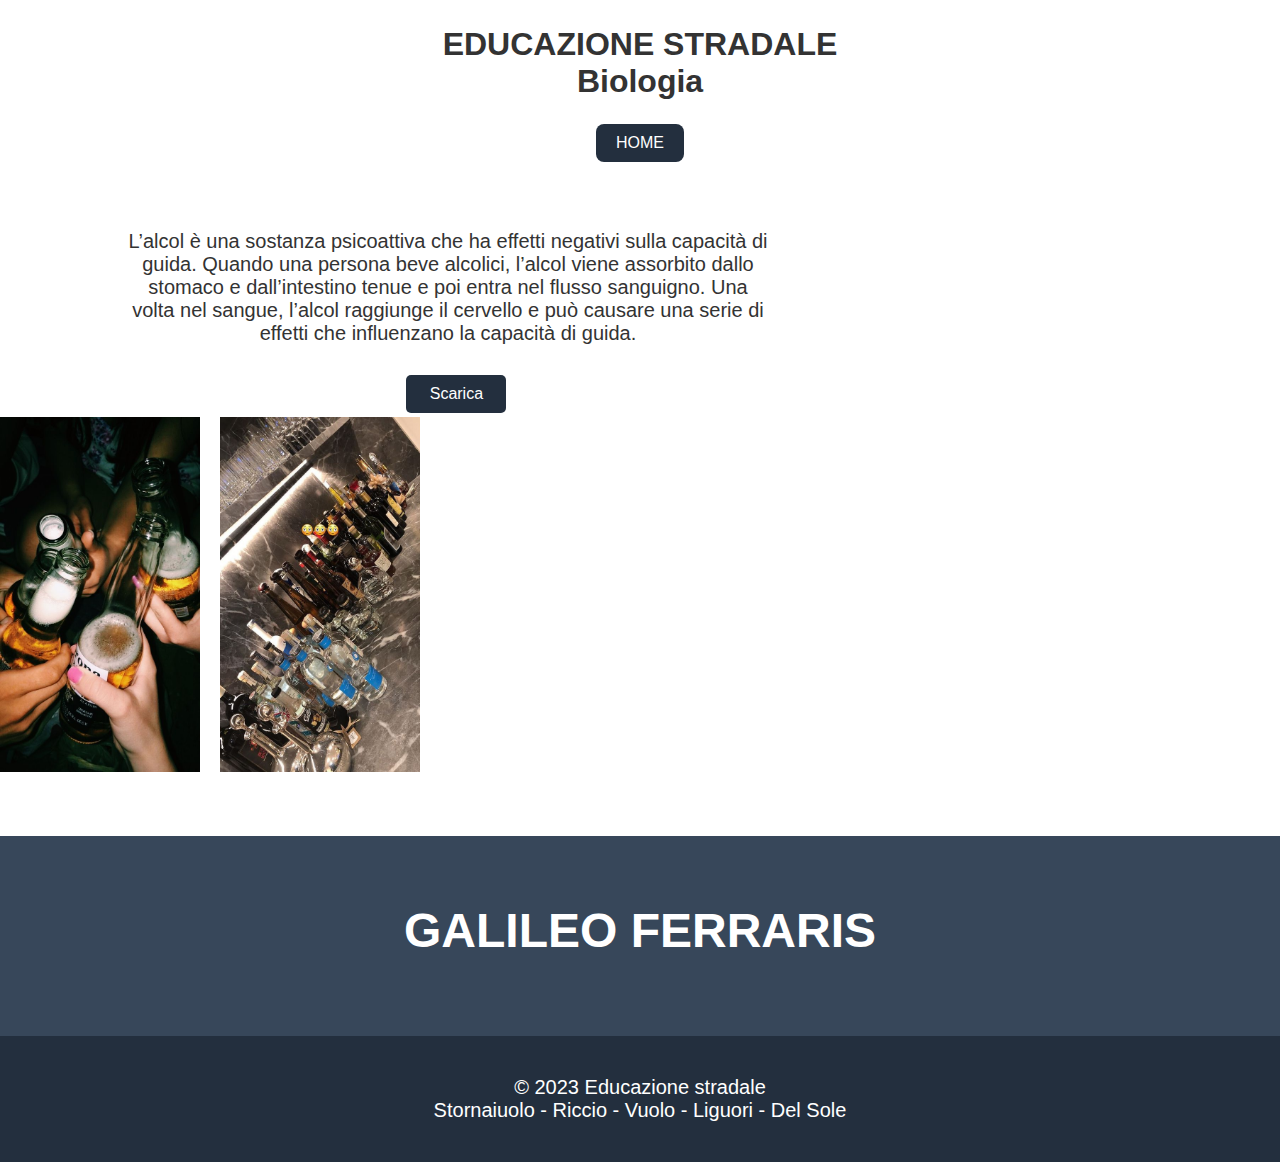
<file: pagine/biologia/biologia.html>
<html lang="en">
<head>

    <!-- :Meta del Sito: -->
    <meta charset="UTF-8">
    <meta http-equiv="X-UA-Compatible" content="IE=edge">
    <meta name="viewport" content="width=device-width, initial-scale=1.0">

    <!-- :Link del Sito: -->
    <link rel="stylesheet" href="biologia.css">
    <link rel="shortcut icon" href="../../img/logo.jpg">

    <!-- :Titolo del Sito: -->
    <title>Educazione Stradale</title>
</head>
<body>

    <!-- Titolo + Button + Materia -->
    <h1 id="title">EDUCAZIONE STRADALE</h1>
    <h1 id="title2">Biologia</h1>
    <a href="../../index.html">
        <button>HOME</button>
    </a>

    <!-- Descrizione + Immagine -->
	<div class="context">
		<div class="text-image">
			<p>L’alcol è una sostanza psicoattiva che ha effetti negativi sulla capacità di guida. Quando una persona beve alcolici, l’alcol viene assorbito dallo stomaco e dall’intestino tenue e poi entra nel flusso sanguigno. Una volta nel sangue, l’alcol raggiunge il cervello e può causare una serie di effetti che influenzano la capacità di guida.</p>
      <a href="../../successo/successo.html">
        <button class="button">Scarica</button>
      </a>
		</div>
    <div id="image-container">
      <img src="../../img/alcol.jpg" draggable="false" id="image1">
      <img src="../../img/alcol2.jpg" draggable="false" id="image2">
    </div>

	</div>


    <!-- Footer + Copyright -->
        <section class="footer-p">
            <div class="container">
              <h2>GALILEO FERRARIS</h2>
            </div>
          </section>
          <footer>
            <div class="container">
              <p>&copy; 2023 Educazione stradale <br> Stornaiuolo - Riccio - Vuolo - Liguori - Del Sole</p>
            </div>
          </footer>
    
</body>
</html>
</file>
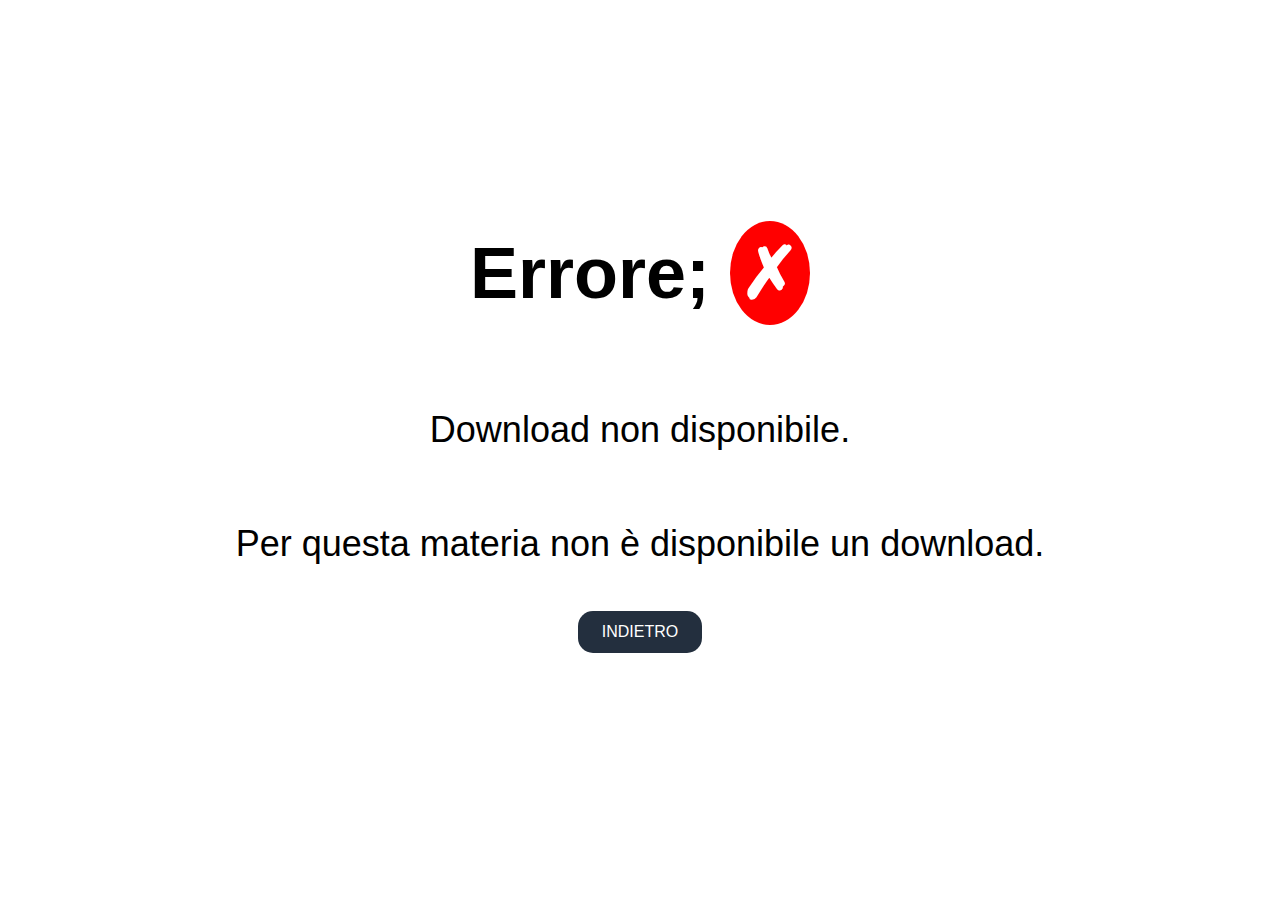
<file: pagine/errore/errore.html>
<!DOCTYPE html>
<html>
<head>
	<title>Messaggio di errore</title>
	<link rel="stylesheet" href="errore.css">
</head>
<body>
	<div class="container">
		<h1>Errore; <div id="verify">&#10007</div></h1>
		<p>Download non disponibile.</p>
		<p>Per questa materia non è disponibile un download.</p>
        <a href="../../index.html">
            <button class="back-btn">INDIETRO</button>
        </a>
	</div>

</body>
</html>
</file>
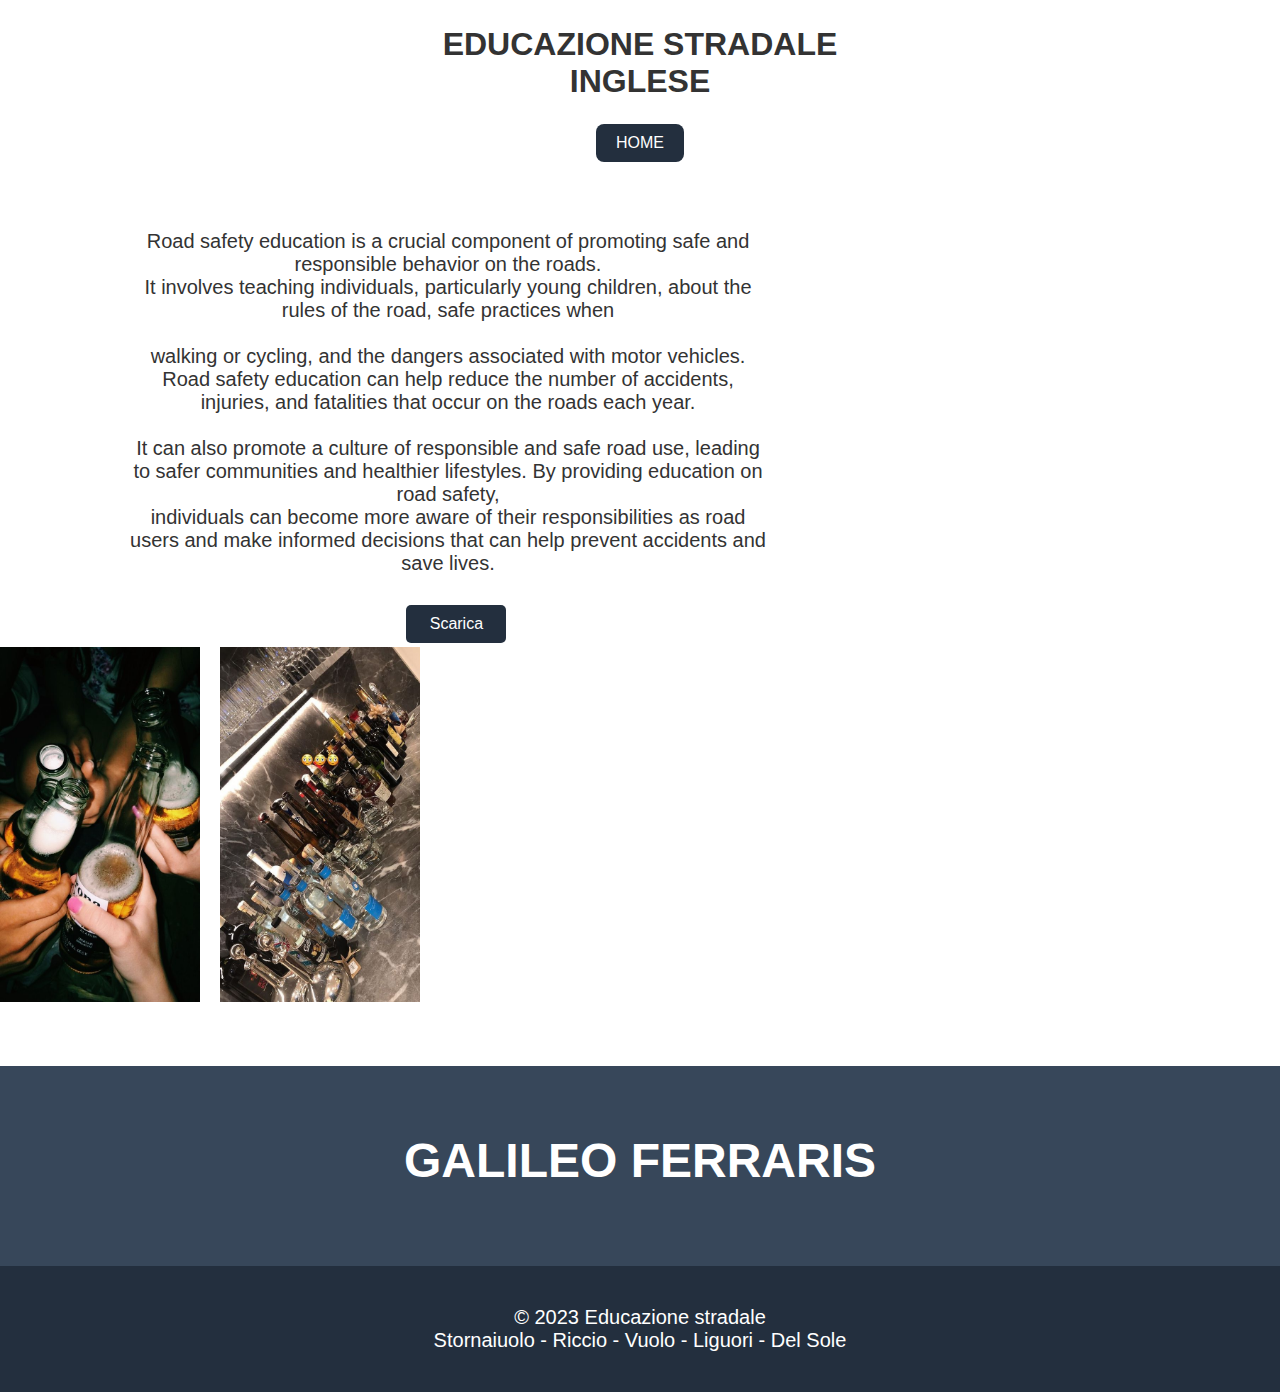
<file: pagine/inglese/inglese.html>
<html lang="en">
<head>

    <!-- :Meta del Sito: -->
    <meta charset="UTF-8">
    <meta http-equiv="X-UA-Compatible" content="IE=edge">
    <meta name="viewport" content="width=device-width, initial-scale=1.0">

    <!-- :Link del Sito: -->
    <link rel="stylesheet" href="inglese.css">
    <link rel="shortcut icon" href="../../img/logo.jpg">

    <!-- :Titolo del Sito: -->
    <title>Educazione Stradale</title>
</head>
<body>

    <!-- Titolo + Button + Materia -->
    <h1 id="title">EDUCAZIONE STRADALE</h1>
    <h1 id="title2">INGLESE</h1>
    <a href="../../index.html">
        <button>HOME</button>
    </a>

    <!-- Descrizione + Immagine -->
	<div class="context">
		<div class="text-image">
			<p>Road safety education is a crucial component of promoting safe and responsible behavior on the roads. <br> It involves teaching individuals, particularly young children, about the rules of the road, safe practices when <br> <br> walking or cycling,  and the dangers associated with motor vehicles. Road safety education can help reduce the number of accidents, injuries, and fatalities that occur on the roads each year. <br> <br> It can also promote a culture of responsible and safe road use, leading to safer communities and healthier lifestyles. By providing education on road safety, <br> individuals can become more aware of their responsibilities as road users and make informed decisions that can help prevent accidents and save lives.</p>
      <a href="../errore/errore.html">
        <button class="button">Scarica</button>
      </a>
		</div>
    <div id="image-container">
      <img src="../../img/alcol.jpg" draggable="false" id="image1">
      <img src="../../img/alcol2.jpg" draggable="false" id="image2">
    </div>

	</div>


    <!-- Footer + Copyright -->
        <section class="footer-p">
            <div class="container">
              <h2>GALILEO FERRARIS</h2>
            </div>
          </section>
          <footer>
            <div class="container">
              <p>&copy; 2023 Educazione stradale <br> Stornaiuolo - Riccio - Vuolo - Liguori - Del Sole</p>
            </div>
          </footer>
    
</body>
</html>
</file>
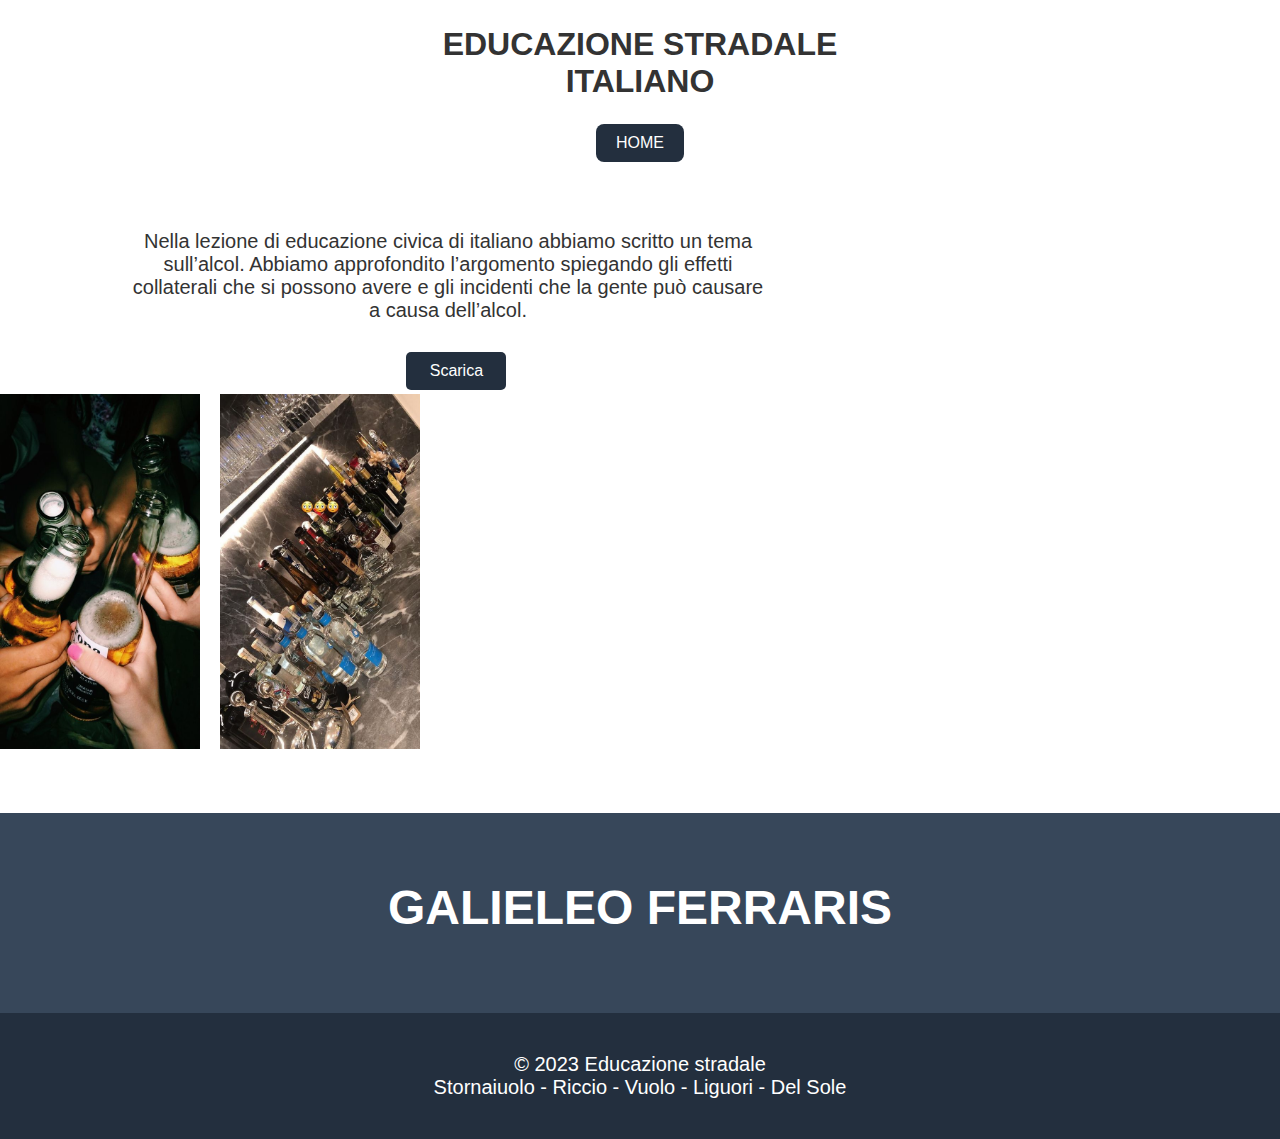
<file: pagine/italiano/italiano.html>
<html lang="en">
<head>

    <!-- :Meta del Sito: -->
    <meta charset="UTF-8">
    <meta http-equiv="X-UA-Compatible" content="IE=edge">
    <meta name="viewport" content="width=device-width, initial-scale=1.0">

    <!-- :Link del Sito: -->
    <link rel="stylesheet" href="italiano.css">
    <link rel="shortcut icon" href="../../img/logo.jpg">

    <!-- :Titolo del Sito: -->
    <title>Educazione Stradale</title>
</head>
<body>

    <!-- Titolo + Button + Materia -->
    <h1 id="title">EDUCAZIONE STRADALE</h1>
    <h1 id="title2">ITALIANO</h1>
    <a href="../../index.html">
        <button>HOME</button>
    </a>

    <!-- Descrizione + Immagine -->
	<div class="context">
		<div class="text-image">
			<p>Nella lezione di educazione civica di italiano abbiamo scritto un tema sull’alcol. Abbiamo approfondito l’argomento spiegando gli effetti collaterali che si possono avere e gli incidenti che la gente può causare a causa dell’alcol.</p>
      <a href="../errore/errore.html">
        <button class="button">Scarica</button>
      </a>
		</div>
    <div id="image-container">
      <img src="../../img/alcol.jpg" draggable="false" id="image1">
      <img src="../../img/alcol2.jpg" draggable="false" id="image2">
    </div>

	</div>


    <!-- Footer + Copyright -->
        <section class="footer-p">
            <div class="container">
              <h2>GALIELEO FERRARIS</h2>
            </div>
          </section>
          <footer>
            <div class="container">
              <p>&copy; 2023 Educazione stradale <br> Stornaiuolo - Riccio - Vuolo - Liguori - Del Sole</p>
            </div>
          </footer>
    
</body>
</html>
</file>
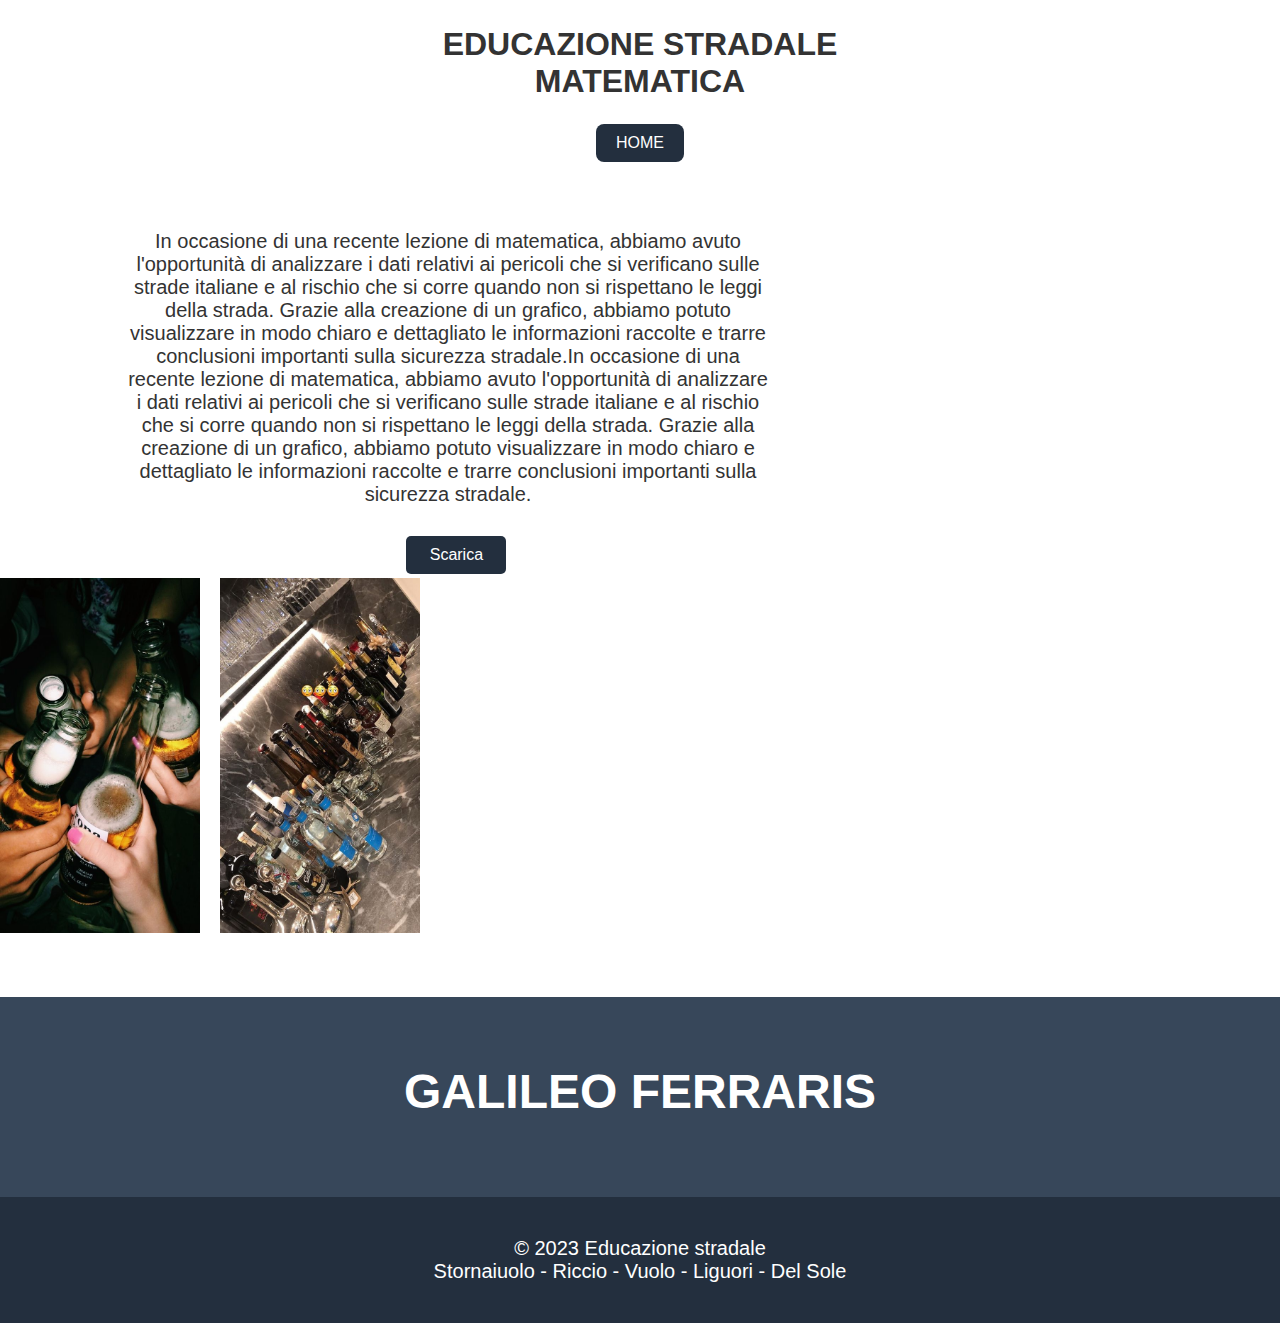
<file: pagine/matematica/matematica.html>
<html lang="en">
<head>

    <!-- :Meta del Sito: -->
    <meta charset="UTF-8">
    <meta http-equiv="X-UA-Compatible" content="IE=edge">
    <meta name="viewport" content="width=device-width, initial-scale=1.0">

    <!-- :Link del Sito: -->
    <link rel="stylesheet" href="matematica.css">
    <link rel="shortcut icon" href="../../img/logo.jpg">

    <!-- :Titolo del Sito: -->
    <title>Educazione Stradale</title>
</head>
<body>

    <!-- Titolo + Button + Materia -->
    <h1 id="title">EDUCAZIONE STRADALE</h1>
    <h1 id="title2">MATEMATICA</h1>
    <a href="../../index.html">
        <button>HOME</button>
    </a>

    <!-- Descrizione + Immagine -->
	<div class="context">
		<div class="text-image">
			<p>In occasione di una recente lezione di matematica, abbiamo avuto l'opportunità di analizzare i dati relativi ai pericoli che si verificano sulle strade italiane e al rischio che si corre quando non si rispettano le leggi della strada. Grazie alla creazione di un grafico, abbiamo potuto visualizzare in modo chiaro e dettagliato le informazioni raccolte e trarre conclusioni importanti sulla sicurezza stradale.In occasione di una recente lezione di matematica, abbiamo avuto l'opportunità di analizzare i dati relativi ai pericoli che si verificano sulle strade italiane e al rischio che si corre quando non si rispettano le leggi della strada. Grazie alla creazione di un grafico, abbiamo potuto visualizzare in modo chiaro e dettagliato le informazioni raccolte e trarre conclusioni importanti sulla sicurezza stradale.</p>
      <a href="../successo/successo.html">
        <button class="button">Scarica</button>
      </a>
		</div>
    <div id="image-container">
      <img src="../../img/alcol.jpg" draggable="false" id="image1">
      <img src="../../img/alcol2.jpg" draggable="false" id="image2">
    </div>

	</div>


    <!-- Footer + Copyright -->
        <section class="footer-p">
            <div class="container">
              <h2>GALILEO FERRARIS</h2>
            </div>
          </section>
          <footer>
            <div class="container">
              <p>&copy; 2023 Educazione stradale <br> Stornaiuolo - Riccio - Vuolo - Liguori - Del Sole</p>
            </div>
          </footer>
    
</body>
</html>
</file>
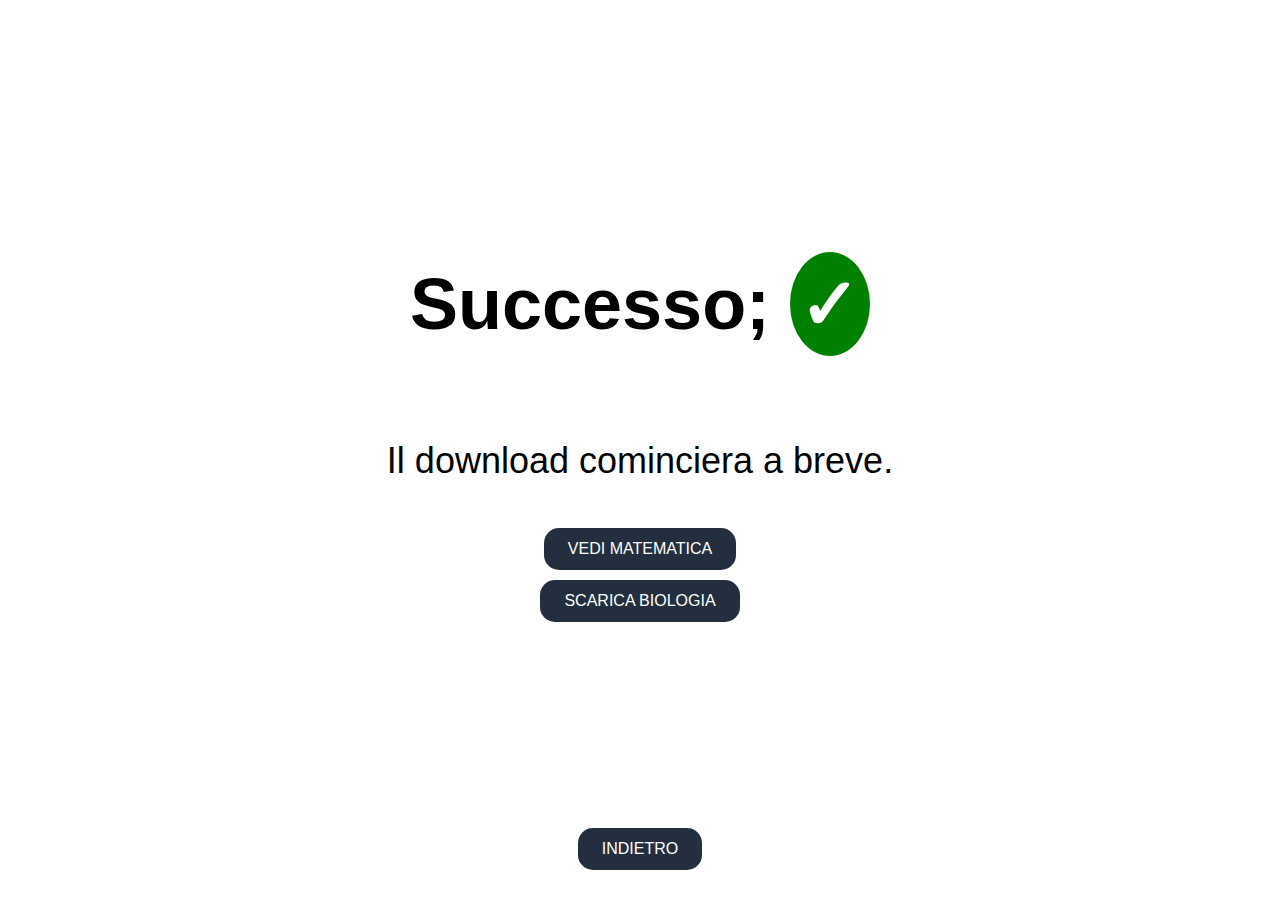
<file: pagine/successo/successo.html>
<!DOCTYPE html>
<html>
<head>
	<title>Messaggio di successo</title>
	<link rel="stylesheet" href="successo.css">
</head>
<body>
	<div class="container">
		<h1>Successo; <div id="verify">&#10003</div></h1>
		<p>Il download cominciera a breve.</p>
		<a target="_blank" href="../../file/matematica.pdf" download>
            <button class="back-btn">VEDI MATEMATICA</button>
        </a>
		<a target="_blank" href="../../file/biologia.pptx" download>
            <button class="back-btn">SCARICA BIOLOGIA</button>
        </a>
	</div>

	<div class="container2">
        <a href="../../index.html">
            <button class="back-btn2">INDIETRO</button>
        </a>
	</div>

</body>
</html>
</file>
<file: pagine/biologia/biologia.css>
/* General */
* {
    margin: 0;
    padding: 0;
    box-sizing: border-box;
}
  
body {
    font-family: 'Roboto', sans-serif;
    font-size: 16px;
    color: #333;
}




/* Titolo + Button + Materia */
#title {
    padding-top: 2%;
    text-align: center;
}
#title2 {
    text-align: center;
}
a {
    padding-top: 20px;
    text-decoration: none;
    display: flex;
    justify-content: center;
    align-items: center;
}
button {
    background-color: #232f3e;
    border: none;
    color: white;
    padding: 10px 20px;
    text-align: center;
    text-decoration: none;
    display: inline-block;
    font-size: 16px;
    margin: 4px 2px;
    cursor: pointer;
    border-radius: 8px;
    transition: transform 0.2s ease-in-out;
}
button:hover {
  background-color: #37475a;
  transform: scale(1.05);
}




/* Descrizione + Immagine */
.context {
    margin-top: 5%;
    margin-bottom: 5%;
    display: flex;
    flex-wrap: wrap;
    justify-content: space-between;
    align-items: center;
    text-align: left;
  }
  
  p {
    font-size: 20px;
    text-align: center;
  }

  .text-image {
    width: 50%;
    margin-left: 10%;
  }
  
  #image-container {
    margin-right: 10%;
    display: flex;
    flex-direction: row;
  }
  
  #image1, #image2 {
    margin-right: 5%;
    width: 200px;
    flex-shrink: 0;
  }
  
  .button {
    padding: 10px 20px;
    background-color: #232f3e;
    color: #fff;
    border: none;
    border-radius: 5px;
    font-size: 16px;
    cursor: pointer;
    display: block;
    width: 100px;
    margin-top: 10px;
    margin-left: 43.5%;
    margin-right: auto;
  }



  /* Footer */
  footer {
    background-color: #232f3e;
    color: #fff;
    padding: 40px 0;
    text-align: center;
  }
  .footer-p {
    padding-top: 30px;
    height: 200px;
    background-color: #37475a;
    display: flex;
    justify-content: center;
    align-items: center;
  }
  
  .footer-p h2 {
    font-size: 48px;
    font-weight: bold;
    color: #fff;
    margin-bottom: 40px;
    text-align: center;
  }
  .footer-logo {
    font-size: 36px;
    font-weight: bold;
  }
</file>
<file: pagine/errore/errore.css>
.container {
    font-family: 'Roboto', sans-serif;
	display: flex;
	flex-direction: column;
	align-items: center;
	justify-content: center;
	height: 90vh;
	font-size: 36px;
	text-align: center;
}

.back-btn {
    border-radius: 15px;
    background-color: #232f3e;
    border: none;
    color: white;
    padding: 12px 24px;
    text-align: center;
    text-decoration: none;
    display: inline-block;
    font-size: 16px;
    margin-top: 10px;
    cursor: pointer;
    transition: transform 0.2s ease-in-out;
}
.back-btn:hover {
	background-color: #37475a;
}
#verify {
	display: inline-block;
	background-color: red;
	color: white;
	padding: 10px;
	border-radius: 50%;
}
</file>
<file: pagine/inglese/inglese.css>
/* General */
* {
    margin: 0;
    padding: 0;
    box-sizing: border-box;
}
  
body {
    font-family: 'Roboto', sans-serif;
    font-size: 16px;
    color: #333;
}




/* Titolo + Button + Materia */
#title {
    padding-top: 2%;
    text-align: center;
}
#title2 {
    text-align: center;
}
a {
    padding-top: 20px;
    text-decoration: none;
    display: flex;
    justify-content: center;
    align-items: center;
}
button {
    background-color: #232f3e;
    border: none;
    color: white;
    padding: 10px 20px;
    text-align: center;
    text-decoration: none;
    display: inline-block;
    font-size: 16px;
    margin: 4px 2px;
    cursor: pointer;
    border-radius: 8px;
    transition: transform 0.2s ease-in-out;
}
button:hover {
  background-color: #37475a;
  transform: scale(1.05);
}




/* Descrizione + Immagine */
.context {
    margin-top: 5%;
    margin-bottom: 5%;
    display: flex;
    flex-wrap: wrap;
    justify-content: space-between;
    align-items: center;
    text-align: left;
  }
  
  p {
    font-size: 20px;
    text-align: center;
  }

  .text-image {
    width: 50%;
    margin-left: 10%;
  }
  
  #image-container {
    margin-right: 10%;
    display: flex;
    flex-direction: row;
  }
  
  #image1, #image2 {
    margin-right: 5%;
    width: 200px;
    flex-shrink: 0;
  }
  
  .button {
    padding: 10px 20px;
    background-color: #232f3e;
    color: #fff;
    border: none;
    border-radius: 5px;
    font-size: 16px;
    cursor: pointer;
    display: block;
    width: 100px;
    margin-top: 10px;
    margin-left: 43.5%;
    margin-right: auto;
  }



  /* Footer */
  footer {
    background-color: #232f3e;
    color: #fff;
    padding: 40px 0;
    text-align: center;
  }
  .footer-p {
    padding-top: 30px;
    height: 200px;
    background-color: #37475a;
    display: flex;
    justify-content: center;
    align-items: center;
  }
  
  .footer-p h2 {
    font-size: 48px;
    font-weight: bold;
    color: #fff;
    margin-bottom: 40px;
    text-align: center;
  }
  .footer-logo {
    font-size: 36px;
    font-weight: bold;
  }
</file>
<file: pagine/italiano/italiano.css>
/* General */
* {
    margin: 0;
    padding: 0;
    box-sizing: border-box;
}
  
body {
    font-family: 'Roboto', sans-serif;
    font-size: 16px;
    color: #333;
}




/* Titolo + Button + Materia */
#title {
    padding-top: 2%;
    text-align: center;
}
#title2 {
    text-align: center;
}
a {
    padding-top: 20px;
    text-decoration: none;
    display: flex;
    justify-content: center;
    align-items: center;
}
button {
    background-color: #232f3e;
    border: none;
    color: white;
    padding: 10px 20px;
    text-align: center;
    text-decoration: none;
    display: inline-block;
    font-size: 16px;
    margin: 4px 2px;
    cursor: pointer;
    border-radius: 8px;
    transition: transform 0.2s ease-in-out;
}
button:hover {
  background-color: #37475a;
  transform: scale(1.05);
}




/* Descrizione + Immagine */
.context {
    margin-top: 5%;
    margin-bottom: 5%;
    display: flex;
    flex-wrap: wrap;
    justify-content: space-between;
    align-items: center;
    text-align: left;
  }
  
  p {
    font-size: 20px;
    text-align: center;
  }

  .text-image {
    width: 50%;
    margin-left: 10%;
  }
  
  #image-container {
    margin-right: 10%;
    display: flex;
    flex-direction: row;
  }
  
  #image1, #image2 {
    margin-right: 5%;
    width: 200px;
    flex-shrink: 0;
  }
  
  .button {
    padding: 10px 20px;
    background-color: #232f3e;
    color: #fff;
    border: none;
    border-radius: 5px;
    font-size: 16px;
    cursor: pointer;
    display: block;
    width: 100px;
    margin-top: 10px;
    margin-left: 43.5%;
    margin-right: auto;
  }



  /* Footer */
  footer {
    background-color: #232f3e;
    color: #fff;
    padding: 40px 0;
    text-align: center;
  }
  .footer-p {
    padding-top: 30px;
    height: 200px;
    background-color: #37475a;
    display: flex;
    justify-content: center;
    align-items: center;
  }
  
  .footer-p h2 {
    font-size: 48px;
    font-weight: bold;
    color: #fff;
    margin-bottom: 40px;
    text-align: center;
  }
  .footer-logo {
    font-size: 36px;
    font-weight: bold;
  }
</file>
<file: pagine/matematica/matematica.css>
/* General */
* {
  margin: 0;
  padding: 0;
  box-sizing: border-box;
}

body {
  font-family: 'Roboto', sans-serif;
  font-size: 16px;
  color: #333;
}




/* Titolo + Button + Materia */
#title {
  padding-top: 2%;
  text-align: center;
}
#title2 {
  text-align: center;
}
a {
  padding-top: 20px;
  text-decoration: none;
  display: flex;
  justify-content: center;
  align-items: center;
}
button {
  background-color: #232f3e;
  border: none;
  color: white;
  padding: 10px 20px;
  text-align: center;
  text-decoration: none;
  display: inline-block;
  font-size: 16px;
  margin: 4px 2px;
  cursor: pointer;
  border-radius: 8px;
  transition: transform 0.2s ease-in-out;
}
button:hover {
background-color: #37475a;
transform: scale(1.05);
}




/* Descrizione + Immagine */
.context {
  margin-top: 5%;
  margin-bottom: 5%;
  display: flex;
  flex-wrap: wrap;
  justify-content: space-between;
  align-items: center;
  text-align: left;
}

p {
  font-size: 20px;
  text-align: center;
}

.text-image {
  width: 50%;
  margin-left: 10%;
}

#image-container {
  margin-right: 10%;
  display: flex;
  flex-direction: row;
}

#image1, #image2 {
  margin-right: 5%;
  width: 200px;
  flex-shrink: 0;
}

.button {
  padding: 10px 20px;
  background-color: #232f3e;
  color: #fff;
  border: none;
  border-radius: 5px;
  font-size: 16px;
  cursor: pointer;
  display: block;
  width: 100px;
  margin-top: 10px;
  margin-left: 43.5%;
  margin-right: auto;
}



/* Footer */
footer {
  background-color: #232f3e;
  color: #fff;
  padding: 40px 0;
  text-align: center;
}
.footer-p {
  padding-top: 30px;
  height: 200px;
  background-color: #37475a;
  display: flex;
  justify-content: center;
  align-items: center;
}

.footer-p h2 {
  font-size: 48px;
  font-weight: bold;
  color: #fff;
  margin-bottom: 40px;
  text-align: center;
}
.footer-logo {
  font-size: 36px;
  font-weight: bold;
}
</file>
<file: pagine/successo/successo.css>
.container {
    font-family: 'Roboto', sans-serif;
	display: flex;
	flex-direction: column;
	align-items: center;
	justify-content: center;
	height: 90vh;
	font-size: 36px;
	text-align: center;
}
.container2 {
    font-family: 'Roboto', sans-serif;
	display: flex;
	flex-direction: column;
	align-items: center;
	justify-content: center;
	text-align: center;
}

.back-btn {
    border-radius: 15px;
    background-color: #232f3e;
    border: none;
    color: white;
    padding: 12px 24px;
    text-align: center;
    text-decoration: none;
    display: inline-block;
    font-size: 16px;
    margin-top: 10px;
    cursor: pointer;
    transition: transform 0.2s ease-in-out;
}
.back-btn:hover {
	background-color: #37475a;
}

.back-btn2 {
    border-radius: 15px;
    background-color: #232f3e;
    border: none;
    color: white;
    padding: 12px 24px;
    text-align: center;
    text-decoration: none;
    display: inline-block;
    font-size: 16px;
    margin-top: 10px;
    cursor: pointer;
    transition: transform 0.2s ease-in-out;
}
.back-btn2:hover {
	background-color: #37475a;
}
#verify {
	display: inline-block;
	background-color: green;
	color: white;
	padding: 10px;
	border-radius: 50%;
}
</file>
